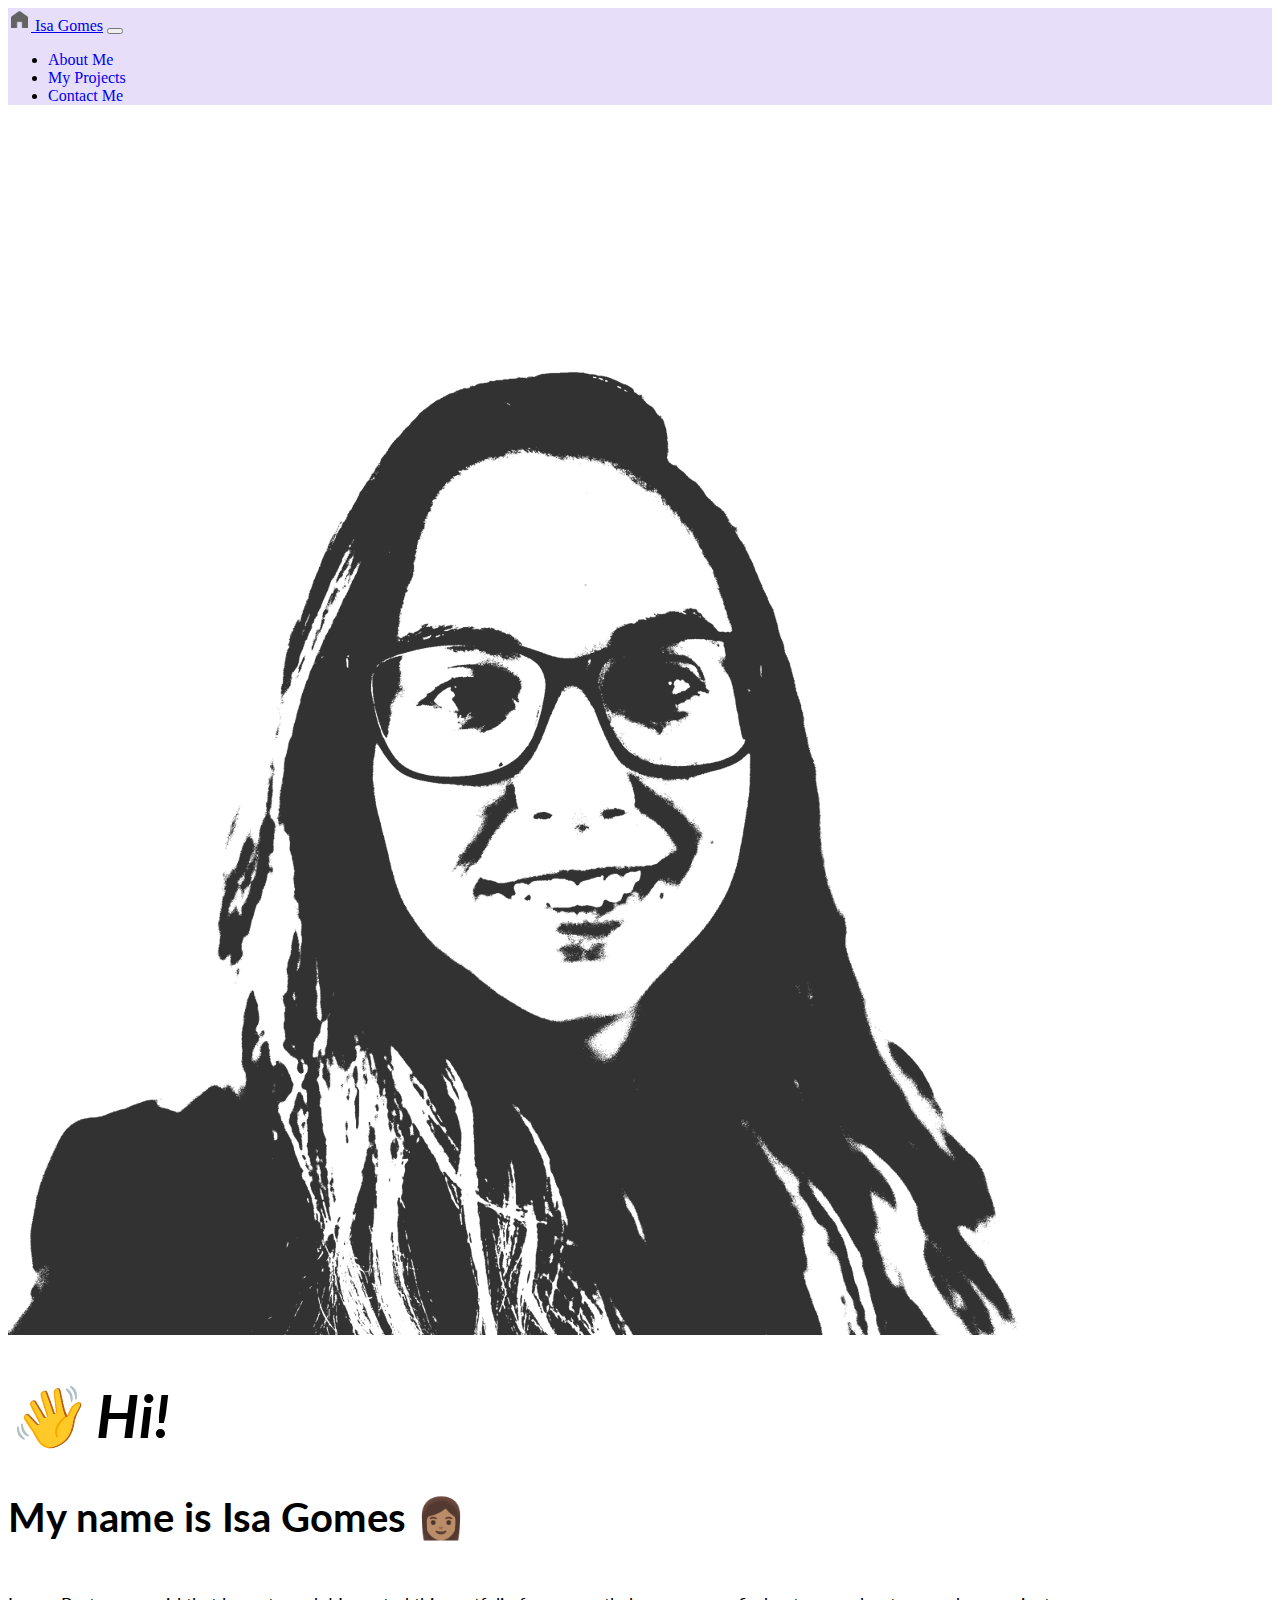
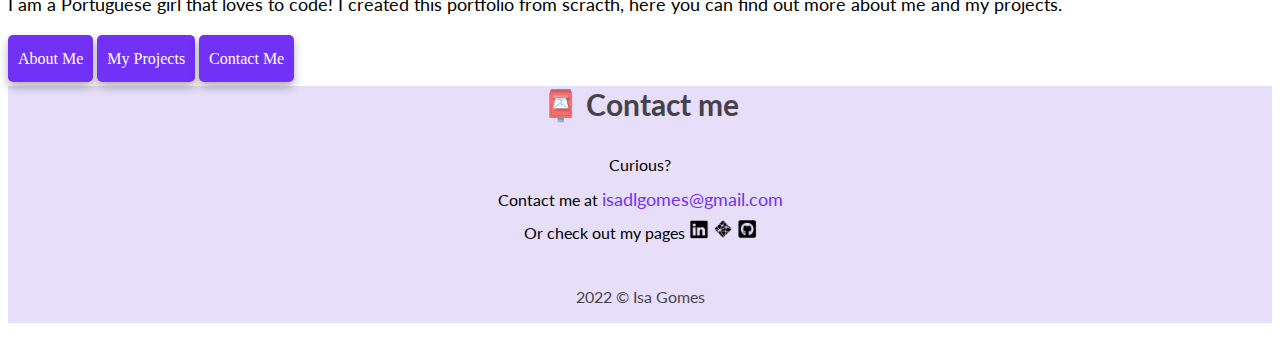
<file: index.html>
<!DOCTYPE html>
<html lang="en">
  <head>
    <meta charset="UTF-8" />
    <meta http-equiv="X-UA-Compatible" content="IE=edge" />
    <meta name="viewport" content="width=device-width, initial-scale=1.0" />
    <meta
      name="description"
      content="Welcome to my portfolio as a junior Front-end Developer, feel free to check and contact me!"
    />
    <title>Isa Gomes - Front-end Developer</title>
    <link rel="stylesheet" href="src/style.css" />
    <link
      href="https://cdn.jsdelivr.net/npm/bootstrap@5.2.2/dist/css/bootstrap.min.css"
      rel="stylesheet"
      integrity="sha384-Zenh87qX5JnK2Jl0vWa8Ck2rdkQ2Bzep5IDxbcnCeuOxjzrPF/et3URy9Bv1WTRi"
      crossorigin="anonymous"
    />
    <link rel="preconnect" href="https://fonts.googleapis.com">
<link rel="preconnect" href="https://fonts.gstatic.com" crossorigin>
<link href="https://fonts.googleapis.com/css2?family=Lato:ital,wght@0,400;1,900&display=swap" rel="stylesheet">
  </head>
  <body>
    <div>
      <nav class="navbar navbar-expand-lg fixed-top m-2 p-3 rounded" style="background-color: #e7def9;">
        <div class="container-fluid">
          <a class="navbar-brand" href="#" title="Isa Gomes">
            <img src="images/homepage.png" alt="Logo" width="23" height="auto" class="d-inline-block align-text-top">
            Isa Gomes</a>
          <button
            class="navbar-toggler"
            type="button"
            data-bs-toggle="collapse"
            data-bs-target="#navbarNav"
            aria-controls="navbarNav"
            aria-expanded="false"
            aria-label="Toggle navigation"
          >
            <span class="navbar-toggler-icon"></span>
          </button>
          <div class="collapse navbar-collapse" id="navbarNav">
            <ul class="navbar-nav">
              <li class="nav-item">
                <a
                  class="nav-link active"
                  aria-current="page"
                  href="about.html"
                  title="Learn more about me"
                  >About me</a
                >
              </li>
              <li class="nav-item">
                <a
                  class="nav-link active"
                  href="projects.html"
                  title="Learn more about my projects so far"
                  >My Projects</a
                >
              </li>
              <li class="nav-item">
                <a
                  class="nav-link active"
                  href="index.html#contact"
                  title="Feel free to contact me"
                  >Contact me</a
                >
              </li>
            </ul>
          </div>
        </div>
      </nav>
    </div>
    <div class="container text-left" id="homepage-margin">
      <div class="row d-flex mb-5">
        <div class="col-sm-6" style="opacity: 0.8;">
          <img src="images/imagem1.png" class="img-fluid rounded shadow p-3 border"/>
        </div>
        <div class="col-sm-6">
          <h1 class="heading1">👋 Hi!</h1>
          <h2 class="heading2">My name is Isa Gomes 👩🏽</h2>
          <p class="body-text">
            I am a Portuguese girl that loves to code! I created this portfolio from scracth, here you can find out more about me and my projects.
          </p>
          <div class="homepage-buttons">
            <a href="about.html" class="buttons" title="Learn more about me">About me</a>
            <a href="projects.html" class="buttons" title="Learn more about my projects">My Projects</a>
            <a href="index.html#contact" class="buttons" title="Feel free to contact me">Contact me</a>
          </div>
        </div>
      </div>
    </br>
      <div class="contact rounded pt-4" style="background-color: #e7def9;" id="contact">
        <h3 class="heading3 heading-center">📮 Contact me</h3>
        <p class="contact">
          Curious?
          </br>
          Contact me at <a href="mailto:isadlgomes@gmail.com" class="email-link">isadlgomes@gmail.com</a>
          </br>
          Or check out my pages
          <a href="https://www.linkedin.com/in/isadlgomes/" title="Isa Gomes LinkedIn page" target="_blank">
            <img src="images/linkedin-logo.png" alt="Isa-Linkedin"  width="20" height="auto" class="d-inline-block align-text-top"></a>
          <a href="https://app.netlify.com/teams/isadlgomes/overview" title="Isa Gomes Netlify page" target="_blank">
            <img src="images/netlify-logo.png" alt="Isa-Netlify" width="20" height="auto" class="d-inline-block align-text-top"></a>
          <a href="https://github.com/isadlgomes" title="Isa Gomes GitHub page" target="_blank">
            <img src="images/github-logo.png" alt="Isa-GitHub" width="20" height="auto" class="d-inline-block align-text-top"></a>
          </br>
          </br>
          <span style="opacity: 0.7;">2022 © Isa Gomes</span>
        </p>
      </div>
    </div>
    <script
      src="https://cdn.jsdelivr.net/npm/bootstrap@5.2.2/dist/js/bootstrap.bundle.min.js"
      integrity="sha384-OERcA2EqjJCMA+/3y+gxIOqMEjwtxJY7qPCqsdltbNJuaOe923+mo//f6V8Qbsw3"
      crossorigin="anonymous"
    ></script>
  </body>
</html>
</file>
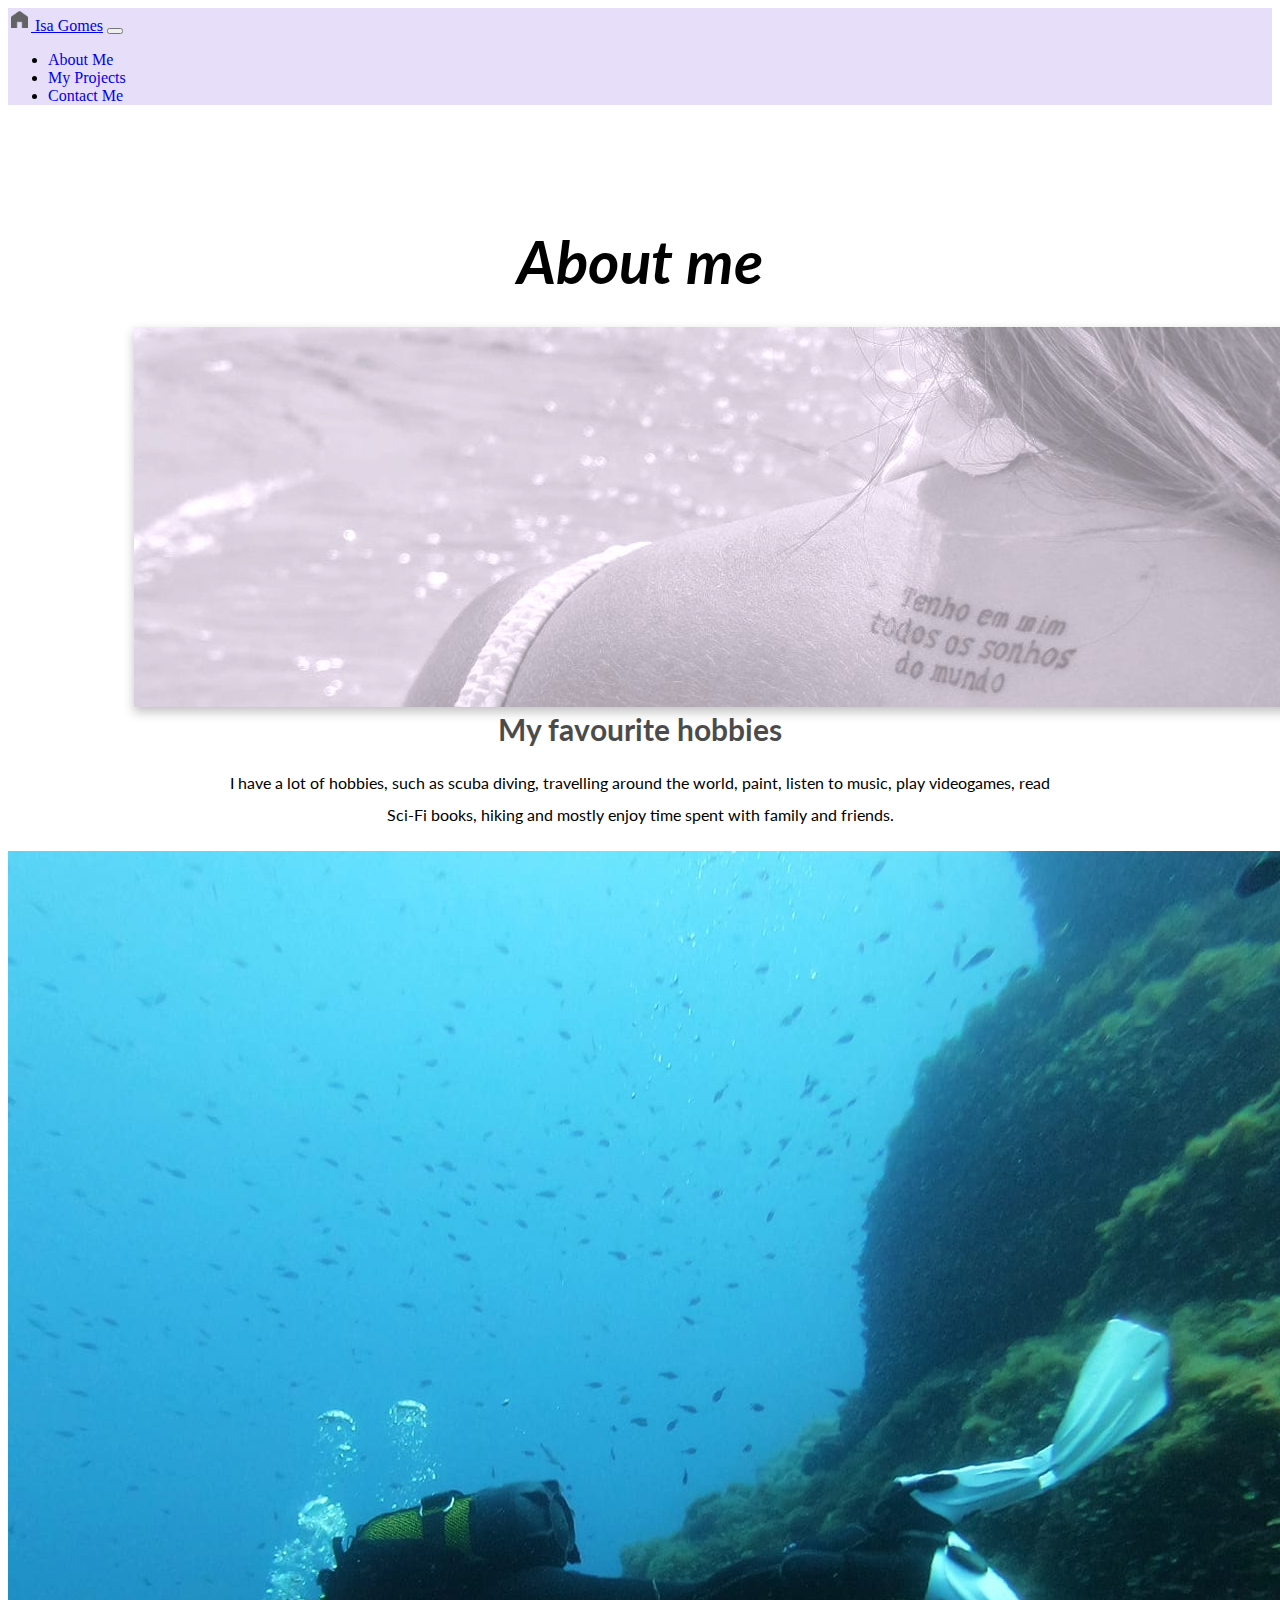
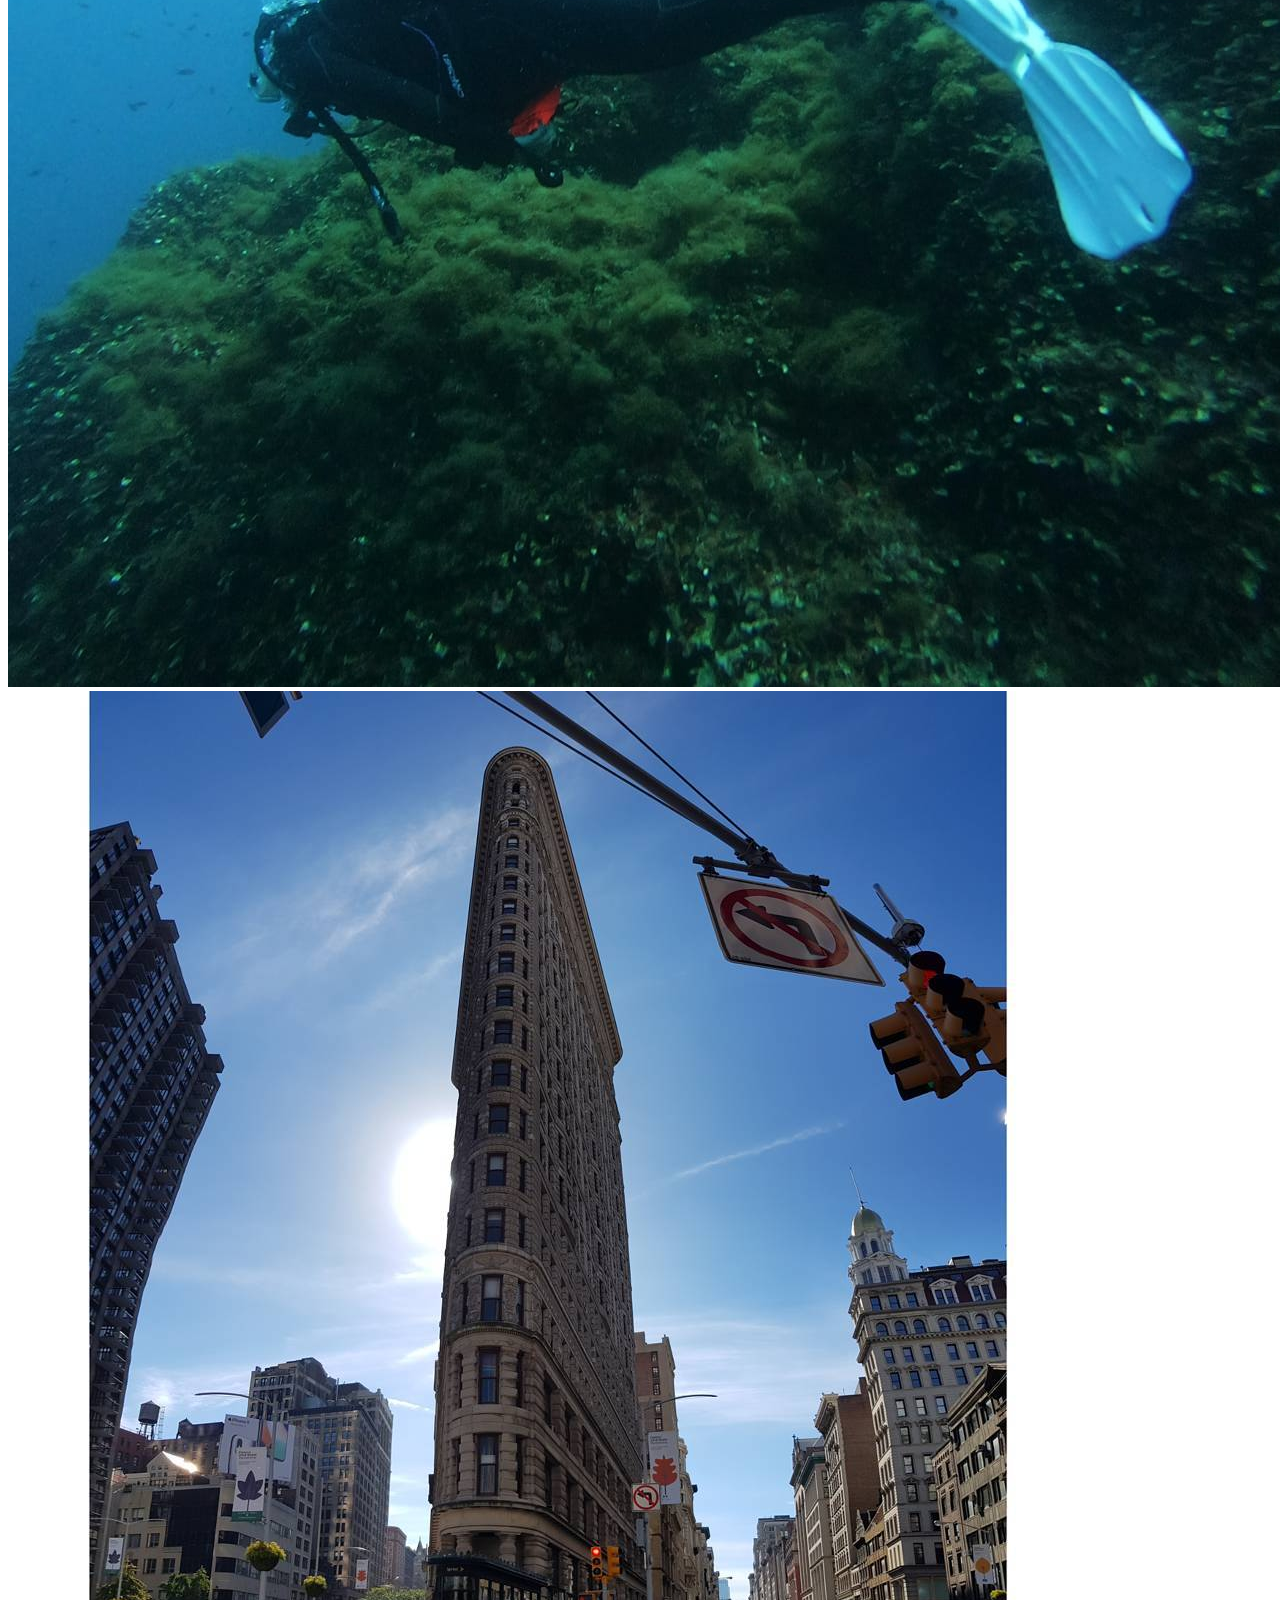
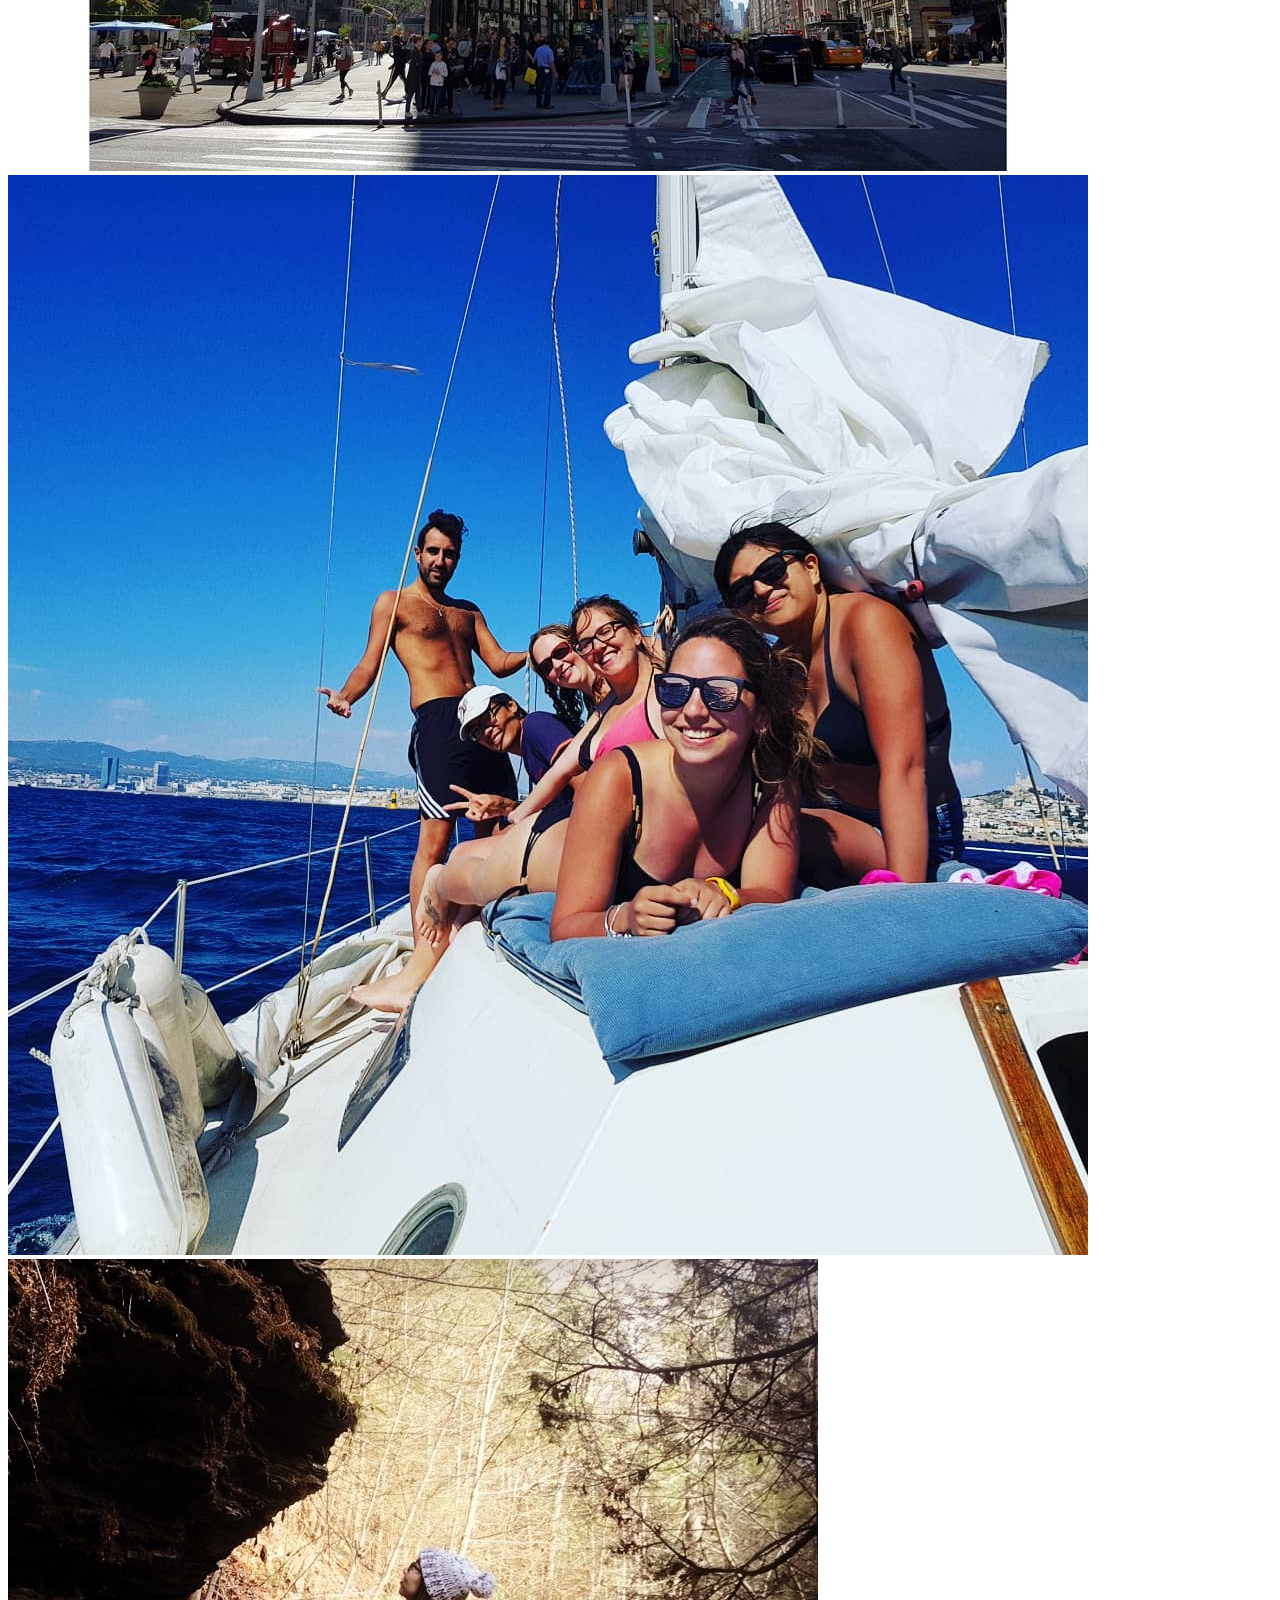
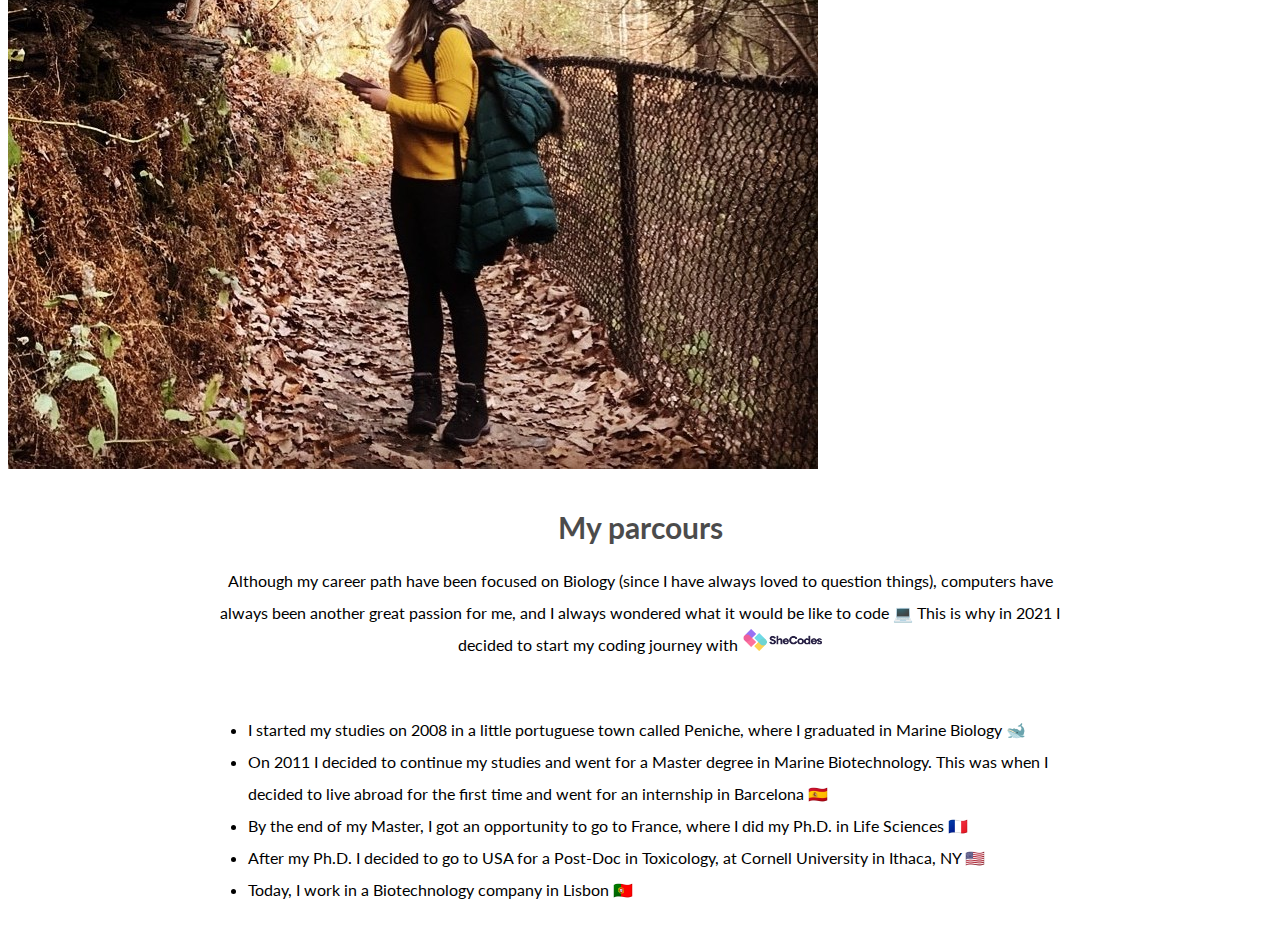
<file: about.html>
<!DOCTYPE html>
<html lang="en">
  <head>
    <meta charset="UTF-8" />
    <meta http-equiv="X-UA-Compatible" content="IE=edge" />
    <meta name="viewport" content="width=device-width, initial-scale=1.0" />
     <meta
      name="description"
      content="In here you can find some features about me and my personality"
    />
    <title>Isa Gomes - who am I?</title>
     <link rel="stylesheet" href="src/style.css" />
    <link
      href="https://cdn.jsdelivr.net/npm/bootstrap@5.2.2/dist/css/bootstrap.min.css"
      rel="stylesheet"
      integrity="sha384-Zenh87qX5JnK2Jl0vWa8Ck2rdkQ2Bzep5IDxbcnCeuOxjzrPF/et3URy9Bv1WTRi"
      crossorigin="anonymous"
    />
    <link rel="preconnect" href="https://fonts.googleapis.com">
<link rel="preconnect" href="https://fonts.gstatic.com" crossorigin>
<link href="https://fonts.googleapis.com/css2?family=Lato:ital,wght@0,400;1,900&display=swap" rel="stylesheet">
  </head>
  <body>
     <div>
      <nav class="navbar navbar-expand-lg fixed-top m-2 p-3 rounded" style="background-color: #e7def9;">
        <div class="container-fluid">
          <a class="navbar-brand" href="index.html" title="Isa Gomes">
            <img src="images/homepage.png" alt="Logo" width="23" height="auto" class="d-inline-block align-text-top">
            Isa Gomes</a>
          <button
            class="navbar-toggler"
            type="button"
            data-bs-toggle="collapse"
            data-bs-target="#navbarNav"
            aria-controls="navbarNav"
            aria-expanded="false"
            aria-label="Toggle navigation"
          >
            <span class="navbar-toggler-icon"></span>
          </button>
          <div class="collapse navbar-collapse" id="navbarNav">
            <ul class="navbar-nav">
              <li class="nav-item active">
                <a class="nav-link" aria-current="page" href="about.html" title="Homepage">About me</a>
              </li>
              <li class="nav-item">
                <a class="nav-link active" href="projects.html">My Projects</a>
              </li>
              <li class="nav-item">
                <a class="nav-link active" href="index.html#contact">Contact me</a>
              </li>
            </ul>
          </div>
        </div>
      </nav>
    </div>
    <div class="page-title">
      <h1 class="heading1 heading-center">About me</h1>
          <div class="head-image mb-5">
            <img src="images/about.jpg" class="img-fluid rounded" id="img-shadow"/>
          </div>
      <h3 class="heading3 heading-center">
        My favourite hobbies
      </h3>
    </div>
    <div class="page-paragraphs">
      <p>
        I have a lot of hobbies, such as scuba diving, travelling around the world, paint, listen to music, play videogames, read Sci-Fi books, hiking and mostly enjoy time spent with family and friends.
      </p>
    </div>
    <div class="container">
      <div class="row">
        <div class="col-sm-3">
          <img
            src="images/scuba-diving.jpg"
            class="img-fluid rounded shadow p-2 border"
          />
        </div>
        <div class="col-sm-3">
          <img
            src="images/travel.jpg"
            class="img-fluid rounded shadow p-2 border"
          />
        </div>
        <div class="col-sm-3">
          <img
            src="images/friends.jpg"
            class="img-fluid rounded shadow p-2 border"
          />
        </div>
        <div class="col-sm-3">
          <img
            src="images/hiking.jpg"
            class="img-fluid rounded shadow p-2 border"
          />
        </div>
      </div>
    </div>
  </br>
  </br>
       <h3 class="heading3 heading-center">
        My parcours
      </h3>
      <div class="page-paragraphs">
          <p>
          Although my career path have been focused on Biology (since I have always loved to question things), computers have always been another great passion for me, and I always wondered what it would be like to code 💻
          This is why in 2021 I decided to start my coding journey with <a href="https://www.shecodes.io/" title="SheCodes webpage" target="_blank">
            <img src="images/shecodes-logo.png" alt="SheCodes Logo" width="80" height="auto" class="d-inline-block align-text-top"></a>
          </p>
        </br>
        <ul class="about-list">
          <li>I started my studies on 2008 in a little portuguese town called Peniche, where I graduated in Marine Biology 🐋</li>
          <li>On 2011 I decided to continue my studies and went for a Master degree in Marine Biotechnology. This was when I decided to live abroad for the first time and went for an internship in Barcelona 🇪🇸</li>
          <li>By the end of my Master, I got an opportunity to go to France, where I did my Ph.D. in Life Sciences 🇫🇷</li>
          <li>After my Ph.D. I decided to go to USA for a Post-Doc in Toxicology, at Cornell University in Ithaca, NY 🇺🇸</li>
          <li>Today, I work in a Biotechnology company in Lisbon 🇵🇹</li>
        </ul>
      </div>
</br>
    

    <script
      src="https://cdn.jsdelivr.net/npm/bootstrap@5.2.2/dist/js/bootstrap.bundle.min.js"
      integrity="sha384-OERcA2EqjJCMA+/3y+gxIOqMEjwtxJY7qPCqsdltbNJuaOe923+mo//f6V8Qbsw3"
      crossorigin="anonymous"
    ></script>
  </body>
</html>
</file>
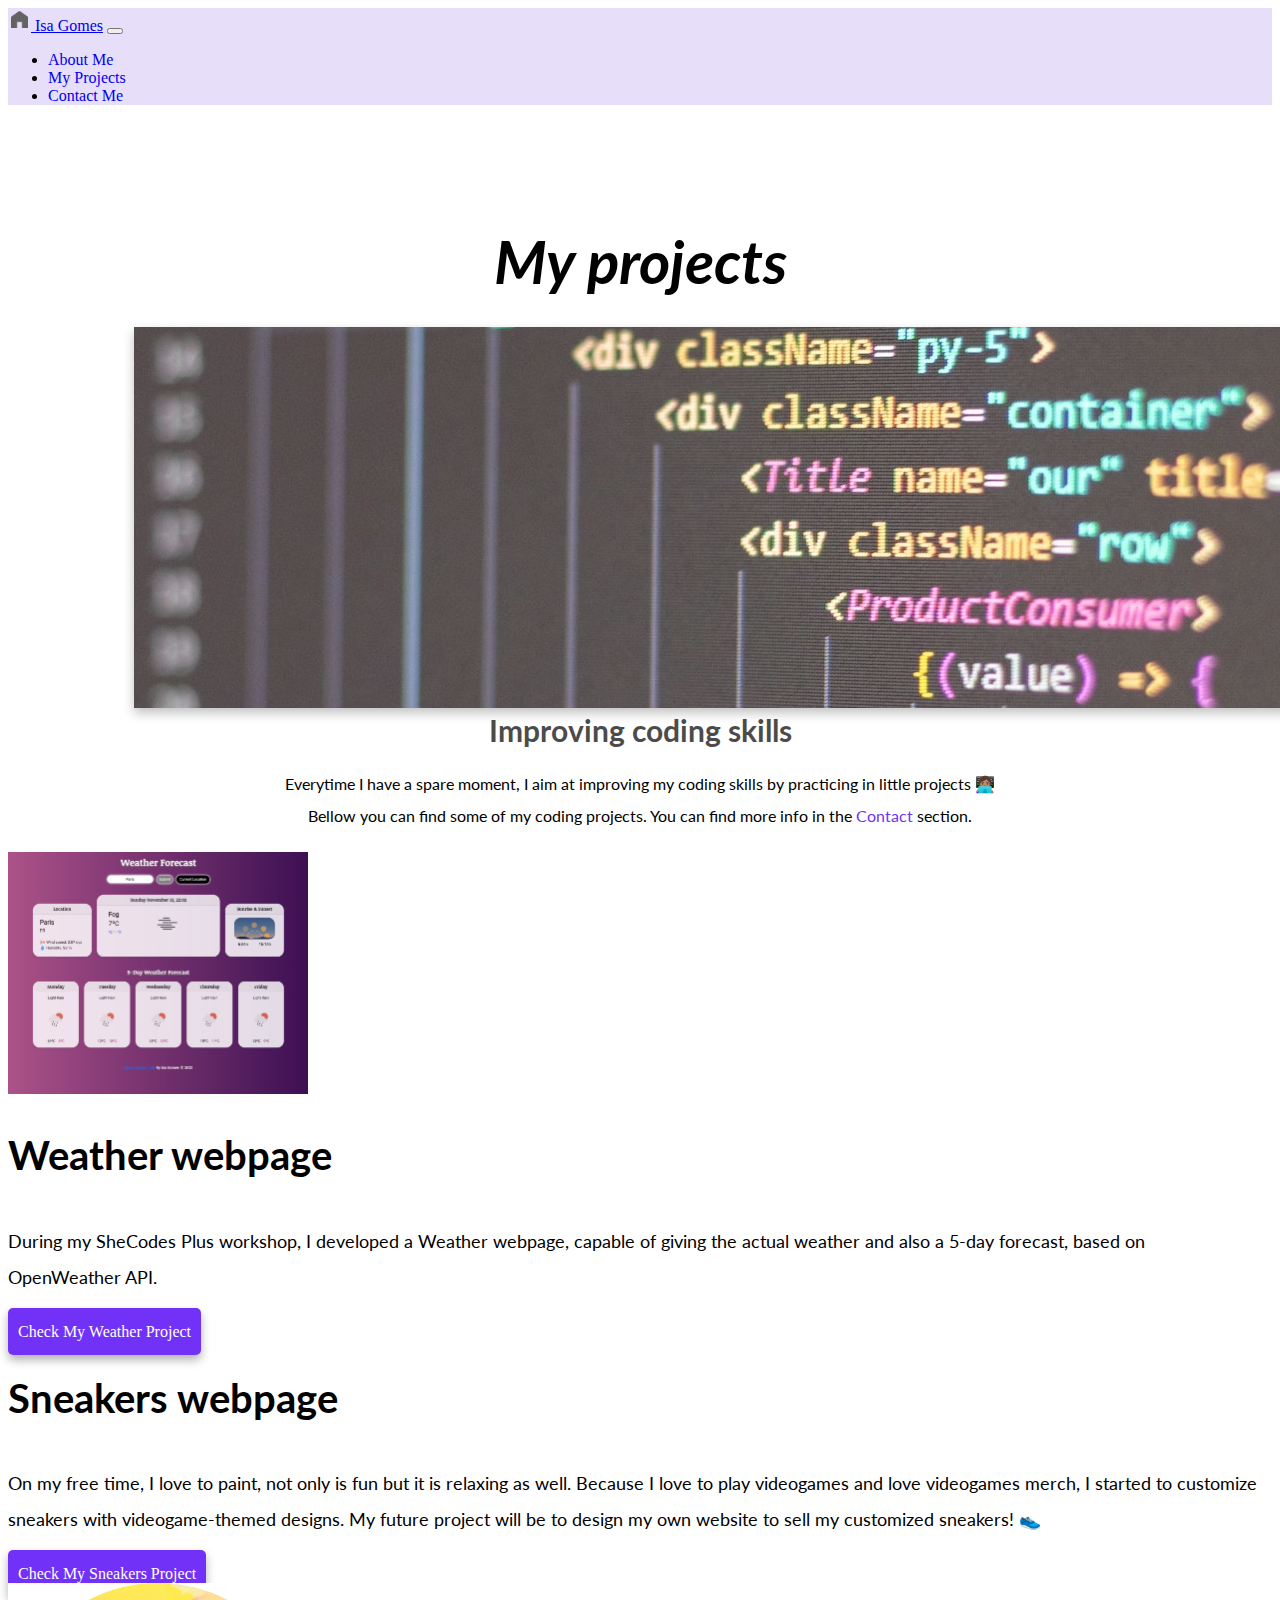
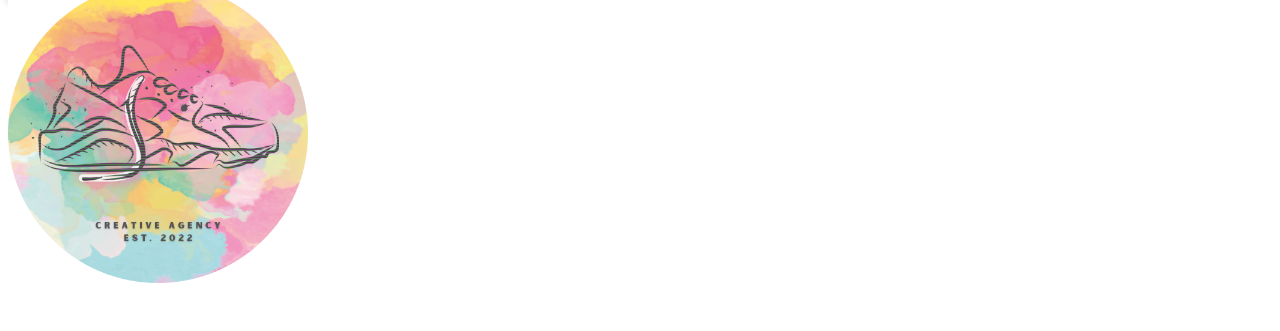
<file: projects.html>
<!DOCTYPE html>
<html lang="en">
  <head>
    <meta charset="UTF-8" />
    <meta http-equiv="X-UA-Compatible" content="IE=edge" />
    <meta name="viewport" content="width=device-width, initial-scale=1.0" />
     <meta
      name="description"
      content="In here you can find some projects I developed"
    />
    <title>Isa Gomes - my projects so far</title>
     <link rel="stylesheet" href="src/style.css" />
    <link
      href="https://cdn.jsdelivr.net/npm/bootstrap@5.2.2/dist/css/bootstrap.min.css"
      rel="stylesheet"
      integrity="sha384-Zenh87qX5JnK2Jl0vWa8Ck2rdkQ2Bzep5IDxbcnCeuOxjzrPF/et3URy9Bv1WTRi"
      crossorigin="anonymous"
    />
    <link rel="preconnect" href="https://fonts.googleapis.com">
<link rel="preconnect" href="https://fonts.gstatic.com" crossorigin>
<link href="https://fonts.googleapis.com/css2?family=Lato:ital,wght@0,400;1,900&display=swap" rel="stylesheet">
  </head>
  <body>
     <div>
      <nav class="navbar navbar-expand-lg fixed-top m-2 p-3 rounded" style="background-color: #e7def9;">
        <div class="container-fluid">
          <a class="navbar-brand" href="index.html" title="Isa Gomes">
            <img src="images/homepage.png" alt="Logo" width="23" height="auto" class="d-inline-block align-text-top">
            Isa Gomes</a>
          <button
            class="navbar-toggler"
            type="button"
            data-bs-toggle="collapse"
            data-bs-target="#navbarNav"
            aria-controls="navbarNav"
            aria-expanded="false"
            aria-label="Toggle navigation"
          >
            <span class="navbar-toggler-icon"></span>
          </button>
          <div class="collapse navbar-collapse" id="navbarNav">
            <ul class="navbar-nav">
              <li class="nav-item">
                <a class="nav-link active" aria-current="page" href="about.html" title="About me">About me</a>
              </li>
              <li class="nav-item">
                <a class="nav-link" href="projects.html">My Projects</a>
              </li>
              <li class="nav-item">
                <a class="nav-link active" href="index.html#contact">Contact me</a>
              </li>
            </ul>
          </div>
        </div>
      </nav>
    </div>
    <div class="page-title">
      <h1 class="heading1 heading-center">My projects</h1>
      <div class="head-image mb-5">
        <img src="images/coding.jpg" class="img-fluid rounded" id="img-shadow"/>
      </div>
      <h3 class="heading3 heading-center">
       Improving coding skills
      </h3>
      <div class="page-paragraphs">
        <p>
          Everytime I have a spare moment, I aim at improving my coding skills by practicing in little projects 👩🏽‍💻
      </br>
          Bellow you can find some of my coding projects. You can find more info in the <a href="index.html#contact" class="contact-link">Contact</a> section.
      </p>
      </div>
    </div>
    <div class="container">
      <div class="row d-flex mt-5">
        <div class="col-sm-6">
          <img src="images/weather.png" class="img-fluid rounded" width="300" height="auto"/>
        </div>
        <div class="col-sm-6 mb-5 project-buttons">
          <h2 class="heading2">Weather webpage</h2>
          <p class="body-text">
            During my SheCodes Plus workshop, I developed a Weather webpage, capable of giving the actual weather and also a 5-day forecast, based on OpenWeather API. 
          </p>
          <a href="https://comfy-haupia-a03f95.netlify.app/" class="buttons" target="_blank">Check my Weather project</a>
        </div>
      </div>
      <div class="row">
        <div class="col-sm-6 mt-5 mb-5 project-buttons">
          <h2 class="heading2">Sneakers webpage</h2>
          <p class="body-text">
            On my free time, I love to paint, not only is fun but it is relaxing as well. Because I love to play videogames and love videogames merch, I started to customize sneakers with videogame-themed designs. My future project will be to design my own website to sell my customized sneakers! 👟
          </p>
          <a href="https://legendary-twilight-505ad8.netlify.app/" class="buttons" target="_blank">Check my Sneakers project</a>
        </div>
        <div class="col-sm-6 mt-5">
          <img src="images/logo-sneakers.png" class="img-fluid rounded" width="300" height="auto" />
        </div>
      </div>

  </br>
</br>
    

    <script
      src="https://cdn.jsdelivr.net/npm/bootstrap@5.2.2/dist/js/bootstrap.bundle.min.js"
      integrity="sha384-OERcA2EqjJCMA+/3y+gxIOqMEjwtxJY7qPCqsdltbNJuaOe923+mo//f6V8Qbsw3"
      crossorigin="anonymous"
    ></script>
  </body>
</html>
</file>
<file: src/style.css>
:root {
  --primary-color: #7231f7;
  --secondary-color: #e7def9;
  --box-shadow: 0 5px 10px rgba(0, 0, 0, 0.3);
}

p {
  padding: 10px;
  border-radius: 4px;
  font-family: "Lato", sans-serif;
  font-size: 16px;
  line-height: 2;
  text-align: center;
}

.heading-center {
  text-align: center;
  margin: 0;
}

.heading1 {
  font-size: 60px;
  font-family: "Lato", sans-serif;
  font-weight: bold;
  font-style: italic;
}

.heading2 {
  font-size: 40px;
  font-family: "Lato", sans-serif;
}

.heading3 {
  font-size: 30px;
  opacity: 0.7;
  font-family: "Lato", sans-serif;
}

.navbar-nav {
  margin-left: auto;
}

.navbar-nav a {
  text-decoration: none;
  text-transform: capitalize;
}

.page-title {
  margin-top: 120px;
}

.page-paragraphs p {
  margin: 10px 200px;
  text-align: center;
  background: none;
}

.email-link {
  display: inline-flex;
  justify-content: center;
  color: var(--primary-color);
  font-size: 18px;
  text-decoration: none;
}

.contact-link {
  color: var(--primary-color);
  text-decoration: none;
}

.email-link:hover,
.contact-link:hover {
  text-decoration: underline;
  color: #636363;
}

.buttons {
  display: flexbox;
  border-radius: 5px;
  padding: 15px 10px;
  text-decoration: none;
  text-transform: capitalize;
  background: var(--primary-color);
  box-shadow: var(--box-shadow);
  color: white;
}

.body-text {
  text-align: left;
  padding-left: 0;
  font-size: 18px;
  line-height: 2;
}

.buttons:hover,
.contact-link:hover,
.about-link:hover {
  color: var(--secondary-color);
}

.head-image {
  margin: auto;
  max-width: 80%;
  text-align: center;
}

.about-list {
  margin: 15px 200px;
  font-size: 16px;
  font-family: "Lato", sans-serif;
  line-height: 2;
}

#homepage-margin {
  margin-top: 150px;
}

#img-shadow {
  margin-top: 30px;
  box-shadow: var(--box-shadow);
  color: white;
  opacity: 0.8;
}

@media (max-width: 576px) {
  h1.heading1 {
    font-size: 48px;
    text-align: center;
  }
  h2.heading2 {
    font-size: 32px;
    text-align: center;
  }
  h3.heading3 {
    font-size: 24px;
    opacity: 0.7;
  }

  p.body-text {
    text-align: center;
  }

  .page-paragraphs p {
    margin: 10px 30px;
    text-align: center;
  }

  .about-list {
    margin: 10px 30px;
    text-align: left;
  }

  .homepage-buttons,
  .project-buttons {
    text-align: center;
  }

  .buttons {
    padding: 10px 8px;
    font-size: 12px;
  }

  .contact {
    font-size: 15px;
  }

  .email-link {
    margin-top: 10px;
    font-size: 15px;
  }

  img {
    display: none;
  }
}
</file>
